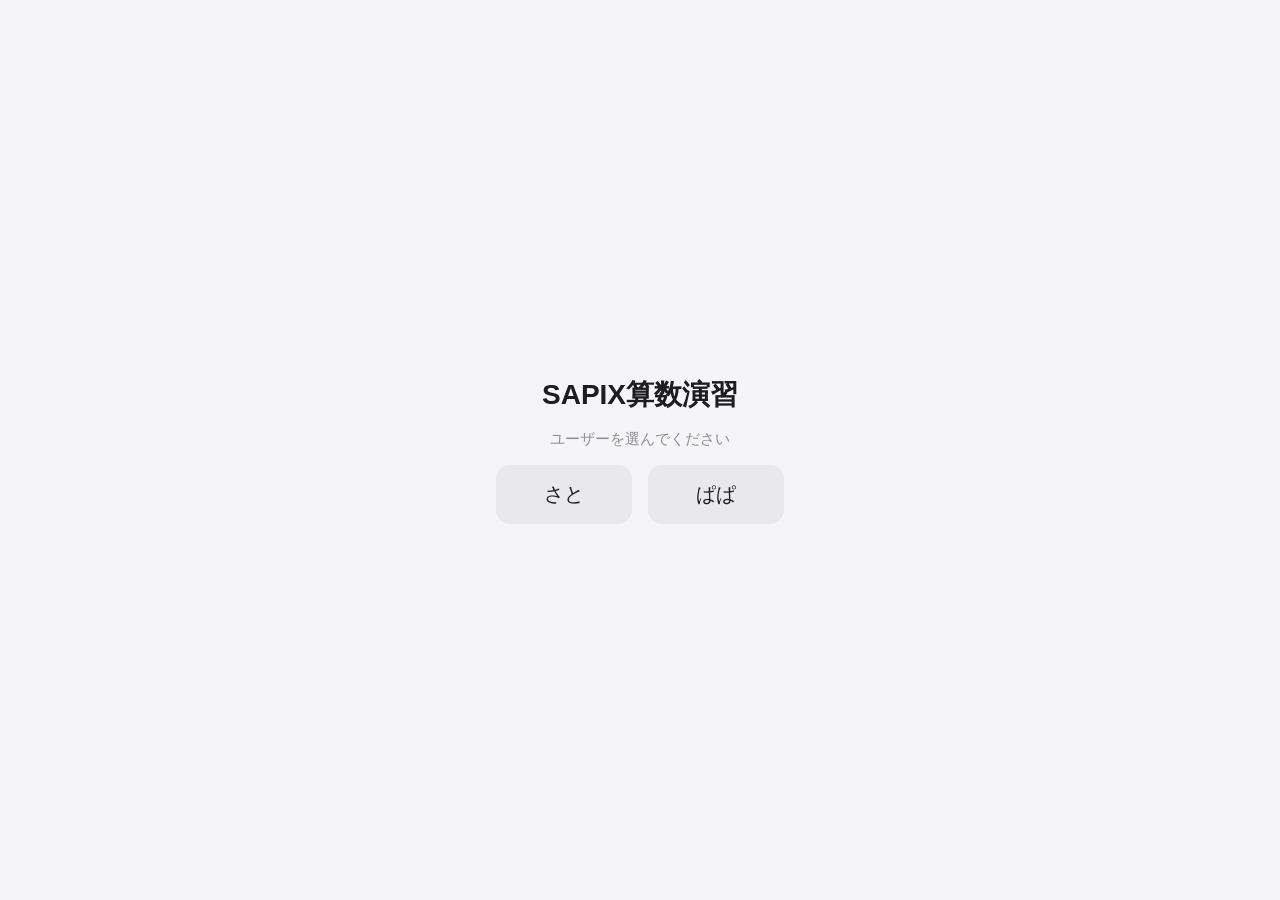
<file: index.html>
<!DOCTYPE html>
<html lang="ja">
<head>
<meta charset="UTF-8">
<meta name="viewport" content="width=device-width, initial-scale=1.0, user-scalable=no">
<title>SAPIX算数演習</title>
<link rel="stylesheet" href="style.css">
</head>
<body>

<!-- ユーザー選択 -->
<div id="screen-user" class="screen active">
  <div class="screen-content center-content">
    <h1>SAPIX算数演習</h1>
    <p class="subtitle">ユーザーを選んでください</p>
    <div class="user-buttons">
      <button class="btn btn-large" onclick="selectUser('さと')">さと</button>
      <button class="btn btn-large" onclick="selectUser('ぱぱ')">ぱぱ</button>
    </div>
  </div>
</div>

<!-- カテゴリ選択 -->
<div id="screen-categories" class="screen">
  <header>
    <button class="btn-back" onclick="goBack('user')">← 戻る</button>
    <h2>カテゴリ</h2>
    <span class="user-badge" id="user-badge-cat"></span>
    <button class="btn-back" onclick="openSettings()" style="font-size:18px;">⚙️</button>
  </header>
  <div class="screen-content">
    <div id="category-list" class="card-list"></div>
  </div>
</div>

<!-- 単元一覧 -->
<div id="screen-units" class="screen">
  <header>
    <button class="btn-back" onclick="goBack('categories')">← 戻る</button>
    <h2 id="units-title">単元一覧</h2>
    <span class="user-badge" id="user-badge-units"></span>
  </header>
  <div class="screen-content">
    <div id="unit-list" class="card-list"></div>
  </div>
</div>

<!-- 単元詳細 -->
<div id="screen-unit-detail" class="screen">
  <header>
    <button class="btn-back" onclick="goBack('units')">← 戻る</button>
    <h2 id="unit-detail-title">単元詳細</h2>
    <span class="user-badge" id="user-badge-detail"></span>
  </header>
  <!-- 固定セクション（スクロールしない） -->
  <div class="detail-fixed-top">
    <div class="mode-section">
      <div class="mode-buttons">
        <button class="btn mode-btn active" data-mode="all" onclick="setFilter('all')">全ての問題</button>
        <button class="btn mode-btn" data-mode="below50" onclick="setFilter('below50')">正答率50%以下</button>
        <button class="btn mode-btn" data-mode="below67" onclick="setFilter('below67')">正答率67%以下</button>
        <button class="btn mode-btn" data-mode="below99" onclick="setFilter('below99')">正答率99%以下</button>
        <button class="btn mode-btn" data-mode="unanswered" onclick="setFilter('unanswered')">未解答問題</button>
      </div>
    </div>
    <h3>問題一覧</h3>
    <div id="accuracy-table-container"></div>
    <div class="action-buttons">
      <button class="btn btn-print-detail" onclick="printWithHighlights()">印刷</button>
      <button class="btn btn-answer-toggle" id="answer-toggle-btn" onclick="toggleDetailAnswer()">解答</button>
    </div>
  </div>

  <!-- スクロールセクション（ページ表示のみ） -->
  <div class="detail-scroll-area">
    <div id="question-pages-preview"></div>
  </div>
</div>


<!-- 設定画面 -->
<div id="screen-settings" class="screen">
  <header>
    <button class="btn-back" onclick="showScreen('screen-categories')">← 戻る</button>
    <h2>設定</h2>
  </header>
  <div style="padding: 24px; max-width: 600px;">
    <h3 style="margin-bottom: 12px;">Google Sheets バックアップ</h3>
    <p style="font-size: 13px; color: #8e8e93; margin-bottom: 12px;">
      Google Apps ScriptのデプロイURLを入力してください。<br>
      回答するたびにスプレッドシートに自動バックアップされます。
    </p>
    <input type="text" id="settings-url" placeholder="https://script.google.com/macros/s/..."
      style="width: 100%; padding: 12px; border: 1px solid #e0e0e0; border-radius: 8px; font-size: 14px; margin-bottom: 12px;">
    <div style="display: flex; flex-direction: column; gap: 10px;">
      <button class="btn btn-primary" onclick="saveSettings()">保存</button>
      <button class="btn btn-secondary" onclick="restoreFromSheets()">スプレッドシートから復元</button>
    </div>
  </div>
</div>

<!-- 印刷用 -->
<div id="print-container"></div>

<script src="app.js"></script>
</body>
</html>
</file>
<file: style.css>
* { margin: 0; padding: 0; box-sizing: border-box; }

body {
  font-family: -apple-system, BlinkMacSystemFont, "Hiragino Sans", sans-serif;
  background: #f5f5f7;
  color: #1d1d1f;
  -webkit-tap-highlight-color: transparent;
  touch-action: manipulation;
}

/* Screen management */
.screen { display: none; min-height: 100vh; }
.screen.active { display: flex; flex-direction: column; }

header {
  display: flex; align-items: center; gap: 8px;
  padding: 12px 16px;
  background: #fff;
  border-bottom: 1px solid #e0e0e0;
  position: sticky; top: 0; z-index: 100;
}
header h2 { flex: 1; font-size: 17px; }

.screen-content { flex: 1; padding: 16px; overflow-y: auto; }
.center-content {
  display: flex; flex-direction: column;
  align-items: center; justify-content: center; gap: 16px;
}

/* Buttons */
.btn {
  display: inline-flex; align-items: center; justify-content: center;
  padding: 10px 20px; border: none; border-radius: 10px;
  font-size: 15px; font-weight: 500; cursor: pointer;
  background: #e8e8ed; color: #1d1d1f;
  transition: opacity 0.15s;
}
.btn:active { opacity: 0.7; }
.btn-large { padding: 16px 48px; font-size: 20px; border-radius: 14px; }
.btn-primary { background: #007aff; color: #fff; }
.btn-secondary { background: #e8e8ed; color: #007aff; }
.btn-accent { background: #34c759; color: #fff; }
.btn-danger { background: #ff3b30; color: #fff; }
.btn-block { display: flex; width: 100%; margin-bottom: 8px; }
.btn-back { background: none; color: #007aff; padding: 4px 8px; font-size: 15px; }
.btn-print { width: 100%; margin-top: 8px; background: #5856d6; color: #fff; }

.btn-small {
  padding: 6px 12px; font-size: 13px; border-radius: 8px;
}

/* User buttons */
.user-buttons { display: flex; gap: 16px; }
.user-badge {
  font-size: 13px; color: #8e8e93;
  background: #f2f2f7; padding: 4px 10px; border-radius: 12px;
}
.progress-badge {
  font-size: 13px; color: #fff;
  background: #007aff; padding: 4px 10px; border-radius: 12px;
  white-space: nowrap;
}

/* Card list */
.card-list { display: flex; flex-direction: column; gap: 8px; }

.card {
  background: #fff; border-radius: 12px;
  padding: 16px; cursor: pointer;
  border: 1px solid #e0e0e0;
  transition: background 0.15s;
}
.card:active { background: #f2f2f7; }

.card-title { font-size: 16px; font-weight: 600; margin-bottom: 4px; }
.card-subtitle { font-size: 13px; color: #8e8e93; }

.card-stats {
  display: flex; gap: 12px; margin-top: 8px; font-size: 13px;
}
.stat { display: flex; align-items: center; gap: 4px; }
.stat-value { font-weight: 600; }

/* Accuracy bar */
.accuracy-bar {
  height: 6px; background: #e8e8ed; border-radius: 3px;
  margin-top: 8px; overflow: hidden;
}
.accuracy-bar-fill {
  height: 100%; border-radius: 3px;
  transition: width 0.3s;
}
.acc-high { background: #34c759; }
.acc-mid { background: #ff9500; }
.acc-low { background: #ff3b30; }
.acc-none { background: #c7c7cc; }

/* Unit detail: fixed top + scrollable bottom */
#screen-unit-detail.active {
  display: flex; flex-direction: column;
}
.detail-fixed-top {
  flex: 0 0 auto;
  padding: 12px 16px;
  background: #f5f5f7;
  border-bottom: 1px solid #e0e0e0;
  overflow-y: auto;
  max-height: 50vh;
}
.detail-scroll-area {
  flex: 1 1 0;
  overflow-y: auto;
  padding: 12px 16px;
}

/* Mode section */
.mode-section {
  margin-bottom: 12px; padding-bottom: 12px;
  border-bottom: 1px solid #e0e0e0;
}
.mode-buttons {
  display: flex; flex-wrap: wrap; gap: 8px;
}
.mode-btn {
  flex: 1; min-width: 0; white-space: nowrap;
  padding: 10px 8px; font-size: 13px;
  background: #e8e8ed; color: #007aff;
  border: 2px solid transparent;
}
.mode-btn.active {
  background: #007aff; color: #fff;
  border-color: #007aff;
}

/* Action buttons */
.action-buttons {
  display: flex; gap: 8px; margin-top: 12px;
}
.btn-print-detail {
  flex: 1; background: #5856d6; color: #fff;
}
.btn-answer-toggle {
  flex: 1; background: #34c759; color: #fff;
}
.btn-answer-toggle.active {
  background: #ff9500;
}

/* Accuracy cards (single horizontal flow) */
.question-cards-flow {
  display: flex; flex-wrap: wrap; gap: 6px;
  align-items: stretch;
}
.daimon-divider {
  display: flex; align-items: center; justify-content: center;
  background: #f2f2f7; color: #8e8e93;
  font-size: 12px; font-weight: 700;
  min-width: 28px; padding: 4px 6px;
  border-radius: 8px; align-self: stretch;
}
.question-card {
  background: #fff; border: 1px solid #e0e0e0;
  border-radius: 10px; padding: 8px 10px;
  min-width: 64px; text-align: center;
  transition: opacity 0.2s;
}
.question-card.dimmed {
  opacity: 0.25;
}
.question-card-answer-btns {
  display: flex; gap: 4px; margin-top: 4px; justify-content: center;
}
.question-card-answer-btns .btn {
  padding: 4px 10px; font-size: 14px; min-width: 36px;
}
.question-card-label {
  font-size: 12px; font-weight: 600; margin-bottom: 3px;
}
.question-card-attempts {
  font-size: 11px; color: #8e8e93; margin-bottom: 2px;
}
.question-card-rate {
  font-size: 14px; font-weight: 600;
}
.rate-high { color: #34c759; }
.rate-mid { color: #ff9500; }
.rate-low { color: #ff3b30; }
.rate-none { color: #c7c7cc; }

/* Question page preview */
.page-preview {
  background: #fff; border-radius: 12px;
  padding: 8px; margin-bottom: 12px;
  border: 1px solid #e0e0e0;
  text-align: center;
}
.preview-image-wrapper {
  position: relative;
}
.page-preview img {
  width: 100%; border-radius: 8px; display: block;
}
.preview-canvas {
  position: absolute; top: 0; left: 0;
  width: 100%; height: 100%;
  pointer-events: none;
  border-radius: 8px;
}
.page-preview-label {
  font-size: 13px; color: #8e8e93; margin-top: 4px;
}

/* Quiz screen */
.quiz-content {
  display: flex; flex-direction: column; padding: 0;
}

#quiz-page-container {
  flex: 1; overflow: auto; background: #e8e8ed;
  display: flex; align-items: flex-start; justify-content: center;
  padding: 8px;
}

#quiz-image-wrapper {
  position: relative; max-width: 100%;
}
#quiz-image {
  width: 100%; display: block; border-radius: 4px;
}
#highlight-canvas {
  position: absolute; top: 0; left: 0;
  width: 100%; height: 100%;
  pointer-events: none;
}

#quiz-controls {
  background: #fff; padding: 12px 16px;
  border-top: 1px solid #e0e0e0;
}

#quiz-daimon-info {
  font-size: 14px; font-weight: 600; margin-bottom: 8px;
}

#quiz-question-list {
  display: flex; flex-wrap: wrap; gap: 6px;
  margin-bottom: 12px;
}

.q-btn {
  min-width: 72px; padding: 8px 6px;
  border: 2px solid #e0e0e0; border-radius: 10px;
  background: #fff; font-size: 13px; font-weight: 500;
  cursor: pointer; text-align: center;
  transition: all 0.15s;
}
.q-btn .q-label { display: block; font-size: 12px; color: #8e8e93; }
.q-btn .q-status { display: block; font-size: 18px; margin-top: 2px; }

.q-btn.correct { border-color: #34c759; background: #f0faf3; }
.q-btn.incorrect { border-color: #ff3b30; background: #fff5f5; }
.q-btn.active { border-color: #007aff; background: #f0f7ff; }
.q-btn.dimmed { opacity: 0.3; }

.quiz-nav {
  display: flex; gap: 8px;
}
.quiz-nav .btn { flex: 1; }

/* Results */
.result-card {
  background: #fff; border-radius: 16px; padding: 24px;
  text-align: center; width: 100%; max-width: 400px;
}
.result-score {
  font-size: 48px; font-weight: 700; color: #007aff;
  margin: 16px 0;
}
.result-detail { font-size: 15px; color: #8e8e93; margin-bottom: 16px; }
.result-actions { display: flex; flex-direction: column; gap: 8px; }

/* Subtitle */
.subtitle { font-size: 15px; color: #8e8e93; }
h1 { font-size: 28px; }
h3 { font-size: 15px; font-weight: 600; margin-bottom: 12px; color: #8e8e93; }

/* Print styles */
@page {
  size: B4 landscape;
  margin: 5mm;
}
@media print {
  body > *:not(#print-container) { display: none !important; }
  #print-container {
    display: block !important;
    position: static;
    width: 100%;
  }
  #print-container img {
    display: block !important;
    width: 95%;
    height: auto;
    page-break-inside: avoid;
    page-break-after: always;
  }
  #print-container img:last-child {
    page-break-after: auto;
  }
}

/* Filter highlight label */
.filter-label {
  display: inline-block;
  background: #ff9500; color: #fff;
  padding: 4px 12px; border-radius: 8px;
  font-size: 13px; font-weight: 600;
  margin-bottom: 8px;
}
</file>
